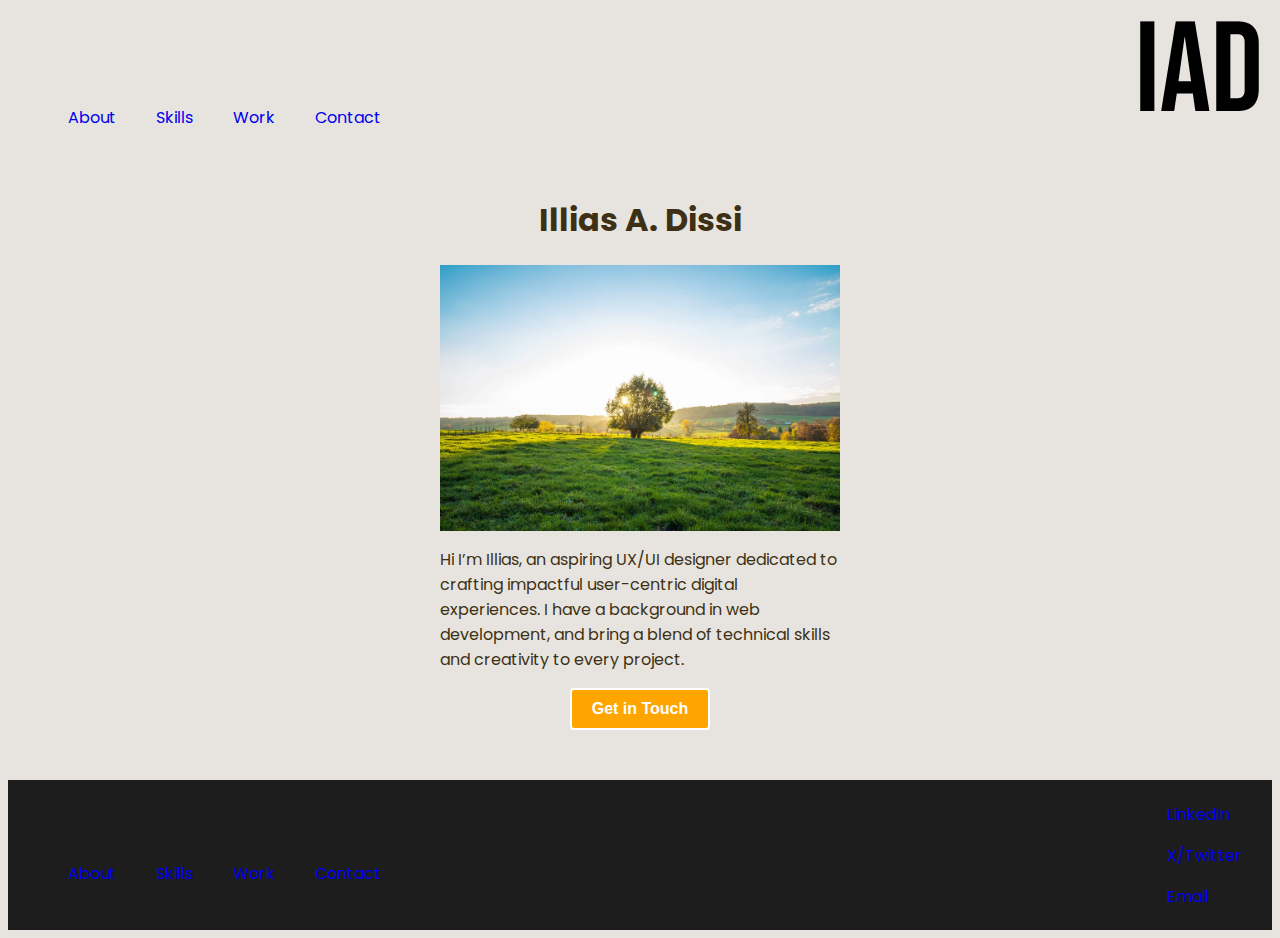
<file: index.html>
<!DOCTYPE html>
<html lang="en">
<head>
    <link rel="preconnect" href="https://fonts.googleapis.com">
    <link rel="preconnect" href="https://fonts.gstatic.com" crossorigin>
    <link href="https://fonts.googleapis.com/css2?family=Nunito+Sans:ital,opsz,wght@0,6..12,200..1000;1,6..12,200..1000&family=Poppins:ital,wght@0,100;0,200;0,300;0,400;0,500;0,600;0,700;0,800;0,900;1,100;1,200;1,300;1,400;1,500;1,600;1,700;1,800;1,900&display=swap" rel="stylesheet">
    <link rel="stylesheet" href="style.css" type="text/css">
    <meta name="viewport" content="width=device-width, initial-scale=1.0">
    <title>About Me</title>
</head>

<!-- Google tag (gtag.js) -->
<script async src="https://www.googletagmanager.com/gtag/js?id=G-R9YMNRDEEX"></script>
<script>
  window.dataLayer = window.dataLayer || [];
  function gtag(){dataLayer.push(arguments);}
  gtag('js', new Date());

  gtag('config', 'G-R9YMNRDEEX');
</script>

<body>

    <header class="navigation">
        <ul class="buttons">
            <li><a href="index.html">About</a></li>
            <li><a href="skills.html">Skills</a></li>
            <li><a href="work.html">Work</a></li>
            <li><a href="#">Contact</a></li>
        </ul>    
        <img id="logo-image" src="images/logo.png"/>
    </header>

    <section class="hero-section">
        <div class="content">
            <h1>Illias A. Dissi</h1>
            <img id="profile-image" src="images/reshot-min.jpg"/>
            <p>Hi I’m Illias, an aspiring UX/UI designer dedicated to crafting impactful user-centric digital experiences. I have a background in web development, and bring a blend of technical skills and creativity to every project.</p>            

            
            <button id="openContactForm">Get in Touch</button>

            <div id="modalOverlay"></div>
                <div class="contactFormContainer">
                    <!-- <span class="close">&times;</span> -->
                    <form id="contactForm">
                        <div id="formHeader"><h2>Contact Me</h2></div>
                        <div class="formGroup">
                            <label for="name">Name:</label>
                            <input type="text" id="name" name="name" required>
                        </div>
                        <div class="formGroup">
                            <label for="email">Email:</label>
                            <input type="email" id="email" name="email" required>
                        </div>
                        <div class="formGroup">
                            <label for="message">Message:</label>
                            <textarea id="message" name="message" rows="5" required></textarea>
                        </div>
                        <button type="submit">Send</button>
                    </form>
                </div>
        </div>

        

    </section>

    <footer>
        <nav class="navigation">
            <ul class="buttons">
                <li><a href="index.html">About</a></li>
                <li><a href="skills.html">Skills</a></li>
                <li><a href="work.html">Work</a></li>
                <li><a href="#">Contact</a></li>
            </ul>
        </nav>
  
  </div>
        <div id="social-media-links">
            <p><a href="#">LinkedIn</a></p>
            <p><a href="#">X/Twitter</a></p>
            <p><a href="#">Email</a></p>
        </div>
    </footer>

</body>

<!-- Add the script tag to jQuery below. -->
<script src="https://code.jquery.com/jquery-3.4.1.min.js"></script>
<script src="js/index.js"></script>

</html>
</file>
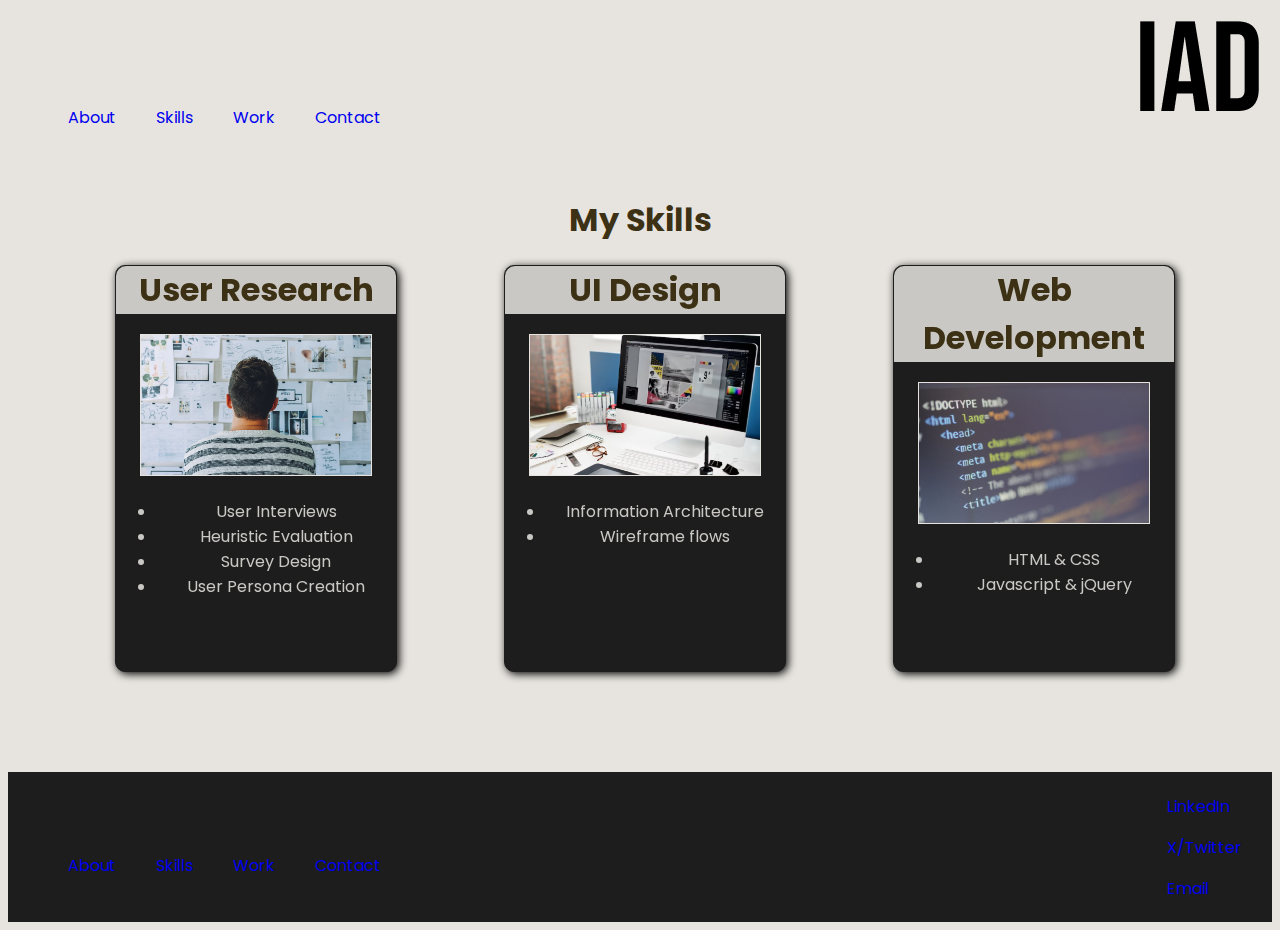
<file: skills.html>
<!DOCTYPE html>
<html lang="en">
<head>
    <link rel="preconnect" href="https://fonts.googleapis.com">
    <link rel="preconnect" href="https://fonts.gstatic.com" crossorigin>
    <link href="https://fonts.googleapis.com/css2?family=Nunito+Sans:ital,opsz,wght@0,6..12,200..1000;1,6..12,200..1000&family=Poppins:ital,wght@0,100;0,200;0,300;0,400;0,500;0,600;0,700;0,800;0,900;1,100;1,200;1,300;1,400;1,500;1,600;1,700;1,800;1,900&display=swap" rel="stylesheet">
    <link rel="stylesheet" href="style.css" type="text/css">
    <meta charset="UTF-8">
    <meta name="viewport" content="width=device-width, initial-scale=1.0">
    <title>Work</title>
</head>

<!-- Google tag (gtag.js) -->
<script async src="https://www.googletagmanager.com/gtag/js?id=G-R9YMNRDEEX"></script>
<script>
  window.dataLayer = window.dataLayer || [];
  function gtag(){dataLayer.push(arguments);}
  gtag('js', new Date());

  gtag('config', 'G-R9YMNRDEEX');
</script>

<body>

    <header class="navigation">
        <ul class="buttons">
            <li><a href="index.html">About</a></li>
            <li><a href="skills.html">Skills</a></li>
            <li><a href="work.html">Work</a></li>
            <li><a href="#">Contact</a></li>
        </ul>    
        <img id="logo-image" src="images/logo.png"/>
    </header>

    <section class="skills-section">
        <h1 class="section-title">My Skills</h1>
        <div class="cards">
            <div class="card">
                <div class="cardTitle"><h1>User Research</h1></div>
                <img src="images/user_research.png">
                <ul>
                    <li>User Interviews</li>
                    <li>Heuristic Evaluation</li>
                    <li>Survey Design</li>
                    <li>User Persona Creation</li>
                </ul>
            </div>
             <div class="card">
                <div class="cardTitle"><h1>UI Design</h1></div>
                <img src="images/ui_design.png">
                <ul>
                    <li>Information Architecture</li>
                    <li>Wireframe flows</li>
                </ul>
            </div>
            <div class="card">
                <div class="cardTitle"><h1>Web Development</h1></div>
                <img src="images/web_development.png">
                <ul>
                    <li>HTML & CSS</li>
                    <li>Javascript & jQuery</li>
                </ul>
            </div>
        </div>
    </section>


    <footer>
        <nav class="navigation">
            <ul class="buttons">
                <li><a href="index.html">About</a></li>
                <li><a href="skills.html">Skills</a></li>
                <li><a href="work.html">Work</a></li>
                <li><a href="#">Contact</a></li>
            </ul>
        </nav>
        <div id="social-media-links">
            <p><a href="#">LinkedIn</a></p>
            <p><a href="#">X/Twitter</a></p>
            <p><a href="#">Email</a></p>
        </div>
    </footer>
</body>
</html>
</file>
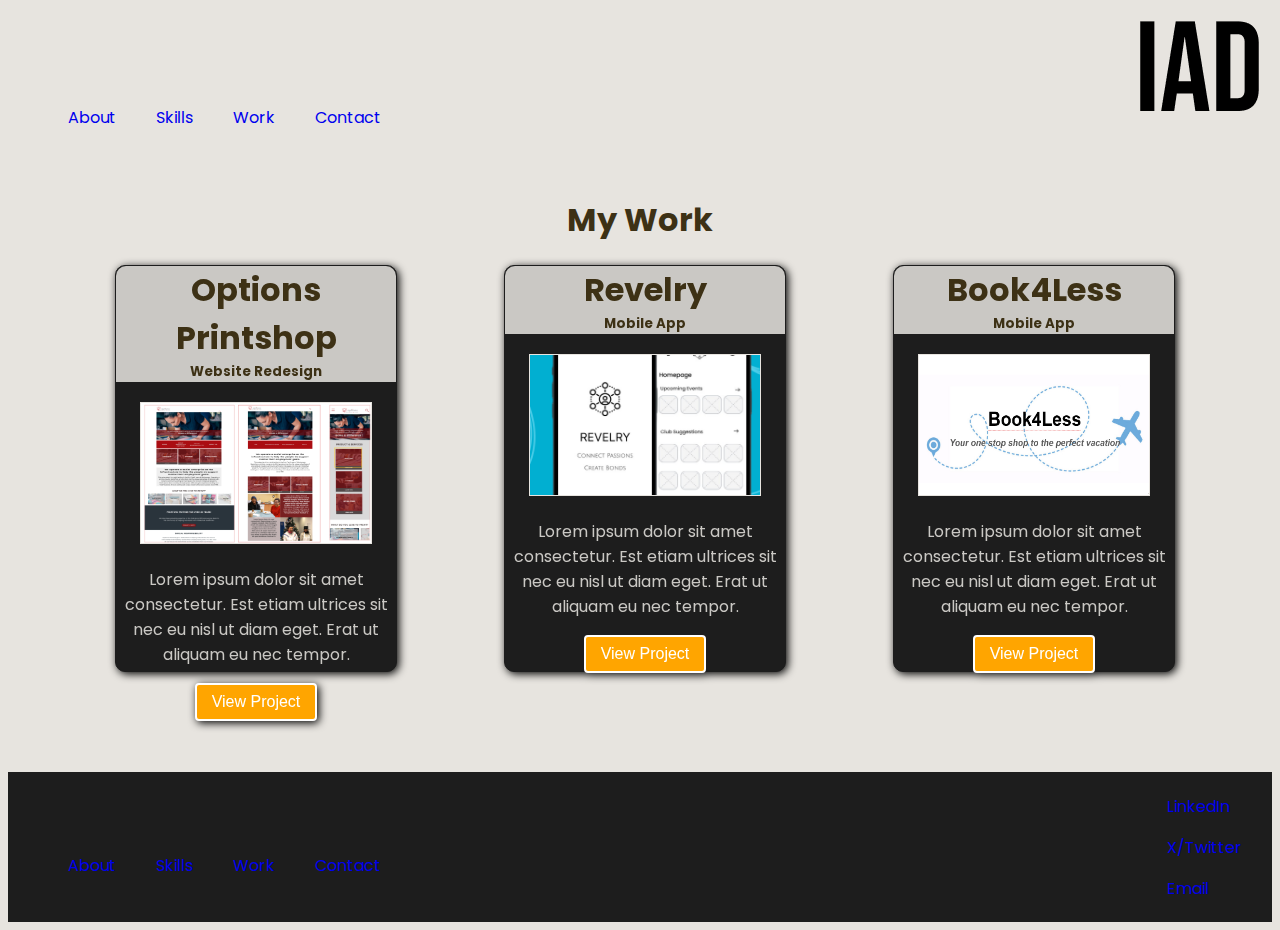
<file: work.html>
<!DOCTYPE html>
<html lang="en">
<head>
    <link rel="preconnect" href="https://fonts.googleapis.com">
    <link rel="preconnect" href="https://fonts.gstatic.com" crossorigin>
    <link href="https://fonts.googleapis.com/css2?family=Nunito+Sans:ital,opsz,wght@0,6..12,200..1000;1,6..12,200..1000&family=Poppins:ital,wght@0,100;0,200;0,300;0,400;0,500;0,600;0,700;0,800;0,900;1,100;1,200;1,300;1,400;1,500;1,600;1,700;1,800;1,900&display=swap" rel="stylesheet">
    <link rel="stylesheet" href="style.css" type="text/css">
    <meta charset="UTF-8">
    <meta name="viewport" content="width=device-width, initial-scale=1.0">
    <title>Work</title>
</head>

<!-- Google tag (gtag.js) -->
<script async src="https://www.googletagmanager.com/gtag/js?id=G-R9YMNRDEEX"></script>
<script>
  window.dataLayer = window.dataLayer || [];
  function gtag(){dataLayer.push(arguments);}
  gtag('js', new Date());

  gtag('config', 'G-R9YMNRDEEX');
</script>

<body>

    <header class="navigation">
        <ul class="buttons">
            <li><a href="index.html">About</a></li>
            <li><a href="skills.html">Skills</a></li>
            <li><a href="work.html">Work</a></li>
            <li><a href="#">Contact</a></li>
        </ul>    
        <img id="logo-image" src="images/logo.png"/>
    </header>
    
    <section class="work-section">
        <h1 class="section-title">My Work</h1>
        <div class="cards">
            <div class="card">
                <div class="cardTitle">
                    <h1>Options Printshop</h1>
                    <h5>Website Redesign</h5>
                </div>
                <img src="images/options_wire.png">
                <p>Lorem ipsum dolor sit amet consectetur. Est etiam ultrices sit nec eu nisl ut diam eget. Erat ut aliquam eu nec tempor.</p>
                <button>View Project</button>
            </div>
             <div class="card">
                <div class="cardTitle">
                    <h1>Revelry</h1>
                    <h5>Mobile App</h5>
                </div>
                <img src="images/revelry_screen.png">
                <p>Lorem ipsum dolor sit amet consectetur. Est etiam ultrices sit nec eu nisl ut diam eget. Erat ut aliquam eu nec tempor.</p>
                <button>View Project</button>
            </div>
            <div class="card">
                <div class="cardTitle">
                    <h1>Book4Less</h1>
                    <h5>Mobile App</h5>
                </div>
                <img src="images/book4less_logo.png">
                <p>Lorem ipsum dolor sit amet consectetur. Est etiam ultrices sit nec eu nisl ut diam eget. Erat ut aliquam eu nec tempor.</p>
                <button>View Project</button>
            </div>
        </div>
    </section>

    <footer>
        <nav class="navigation">
            <ul class="buttons">
                <li><a href="index.html">About</a></li>
                <li><a href="skills.html">Skills</a></li>
                <li><a href="work.html">Work</a></li>
                <li><a href="#">Contact</a></li>
            </ul>
        </nav>
        <div id="social-media-links">
            <p><a href="#">LinkedIn</a></p>
            <p><a href="#">X/Twitter</a></p>
            <p><a href="#">Email</a></p>
        </div>
    </footer>

</body>
</html>
</file>
<file: style.css>
body {
    background-color: #E7E4DF;
    color: #3D3115;
    font-family: "Poppins";
}

/**  FONTS **/
.bebas-neue-regular {
    font-family: "Bebas Neue", sans-serif;
    font-weight: 400;
    font-style: normal;
}
.oswald {
  font-family: "Oswald", sans-serif;
  font-optical-sizing: auto;
  font-style: normal;
}

// <uniquifier>: Use a unique and descriptive class name
// <weight>: Use a value from 200 to 1000

.nunito-sans {
  font-family: "Nunito Sans", sans-serif;
  font-optical-sizing: auto;
  font-style: normal;
}

.poppins-regular {
    font-family: "Poppins", sans-serif;
    font-weight: 400;
    font-style: normal;
  }
/* END FONTS */

#logo-image {
    max-width: 136px;
    padding: 1%;
}

.navigation {
    display: flex;
    justify-content: space-between;
    align-items: baseline;
}

.buttons {
    display: flex;
    justify-content: space-evenly;
    list-style: none;
    text-align: center;
    margin-right: 30px;
    width: 150px;
    line-height: 60px;
}

.buttons li, a {
    text-decoration: none;
    padding: 10px 10px;
}

.content {
    display: flex;
    flex-direction: column;
    justify-content: center;
    align-items: center;
    max-width: 400px;
    margin-bottom: 50px;
}

.content p {
    color:#3D3115;
}

/* MODALS */
#openContactForm {
    padding: 10px 20px;
    font-size: 16px;
    border: 2px solid white;
    border-radius: 4px;
    background-color: orange;
    color: white;
    font-weight: bold;
}

#openContactForm:hover {
    background-color: #0056b3;
    cursor: pointer;
}


#modalOverlay {
    display: none;
    position: fixed;
    top: 0;
    left: 0;
    width: 100%;
    height: 100%;
    background: rgba(0, 0, 0, 0.5);
    z-index: 1000;
}

.contactFormContainer {
    display: none;
    position: fixed;
    top: 50%;
    left: 50%;
    transform: translate(-50%, -50%);
    z-index: 1000;
    background-color: #fff;
    padding: 20px;
    box-shadow: 0 0 10px rgba(0, 0, 0, 0.1);
    border-radius: 8px;
    width: 70%;
    max-width: 400px;
}

form {
    display: flex;
    flex-direction: column;
}

#formHeader {
    background-color: #1d1d1d;
}

#contactForm h2 {
    margin-bottom: 20px;
    text-align: center;
    color: white;
}

.formGroup {
    margin-bottom: 15px;
}

#contactForm label {
    margin-bottom: 5px;
    font-weight: bold;
}

#contactForm input, textarea {
    width: 100%;
    padding: 10px;
    border: 1px solid #ccc;
    border-radius: 4px;
    box-sizing: border-box;
}

#contactForm button {
    padding: 10px 15px;
    background-color: orange;
    color: white;
    border: none;
    border-radius: 4px;
    cursor: pointer;
    font-size: 17px;
}

#contactForm button:hover {
    background-color: #0056b3;
}

.closeContactModal {
    color: #aaa;
    float: right;
    font-size: 28px;
    font-weight: bold;
}

.closeContactModal:hover {
    text-decoration: none;
    cursor: pointer;
}

.hero-section {
    display: flex;
    justify-content: center;
    align-items: center;
}

.section-title {

}

#profile-image {
    max-width: 400px;
}

footer {
    background-color: #1d1d1d;
    color: #cac8c4;
    display: flex;
    justify-content: space-between;
    align-items: end;
    height: 150px;
}

#social-media-links {
    padding: 5px 20px;
}

.work-section {
    text-align: center;
    padding-bottom: 100px;
}

.skills-section {
    text-align: center;
    padding-bottom: 100px;
}

/** work.html */
.cards {
    display: flex;
    justify-content: space-evenly;
}

.card {
    border: solid 1px #1d1d1d;
    border-radius: 10px;
    background-color:#1d1d1d;
    filter: drop-shadow(2px 2px 4px black);
    width: 280px;
    height: 405px;
    /*padding: 15px 20px;*/
    margin-left: 10px;
}

.cardTitle {
    background-color:#cac8c4;
    border-top-left-radius: 10px;
    border-top-right-radius: 10px;
}

.card li, p {
    color:#cac8c4;
}

.card button {
    padding: 8px 15px;
    font-size: 16px;
    border: 2px solid white;
    border-radius: 4px;
    background-color: orange;
    color: white;
    font-weight: regular;
}

.card button:hover {
    background-color: #0056b3;
    cursor: pointer;
}

.card img {
    width: 230px;
    height: 140px;
    margin-top: 20px;
    border: 1px solid #E7E4DF;
}

.card h1, h5 {
    margin: 0;
}


.title {
    color: #1d1d1d;
    font-size: 48px;
}

.tag {
    font-size: 20px;
}



@media only screen and (max-width: 600px) {

    .buttons li {
        margin-right: 15px;
        width: 35px;
        line-height: 60px;
    }

    #logo-image {
        max-width: 80px;
        padding-right: 10%;
    }

    .hero-section {

    }

    .work-section {
        flex-direction: column;
    }

    .skills-section {
        flex-direction: column;
    }

    .cards {
        flex-direction: column;
    }

    .card {
        margin-bottom: 20px;
        margin-left: 70px;
    }

}
</file>
